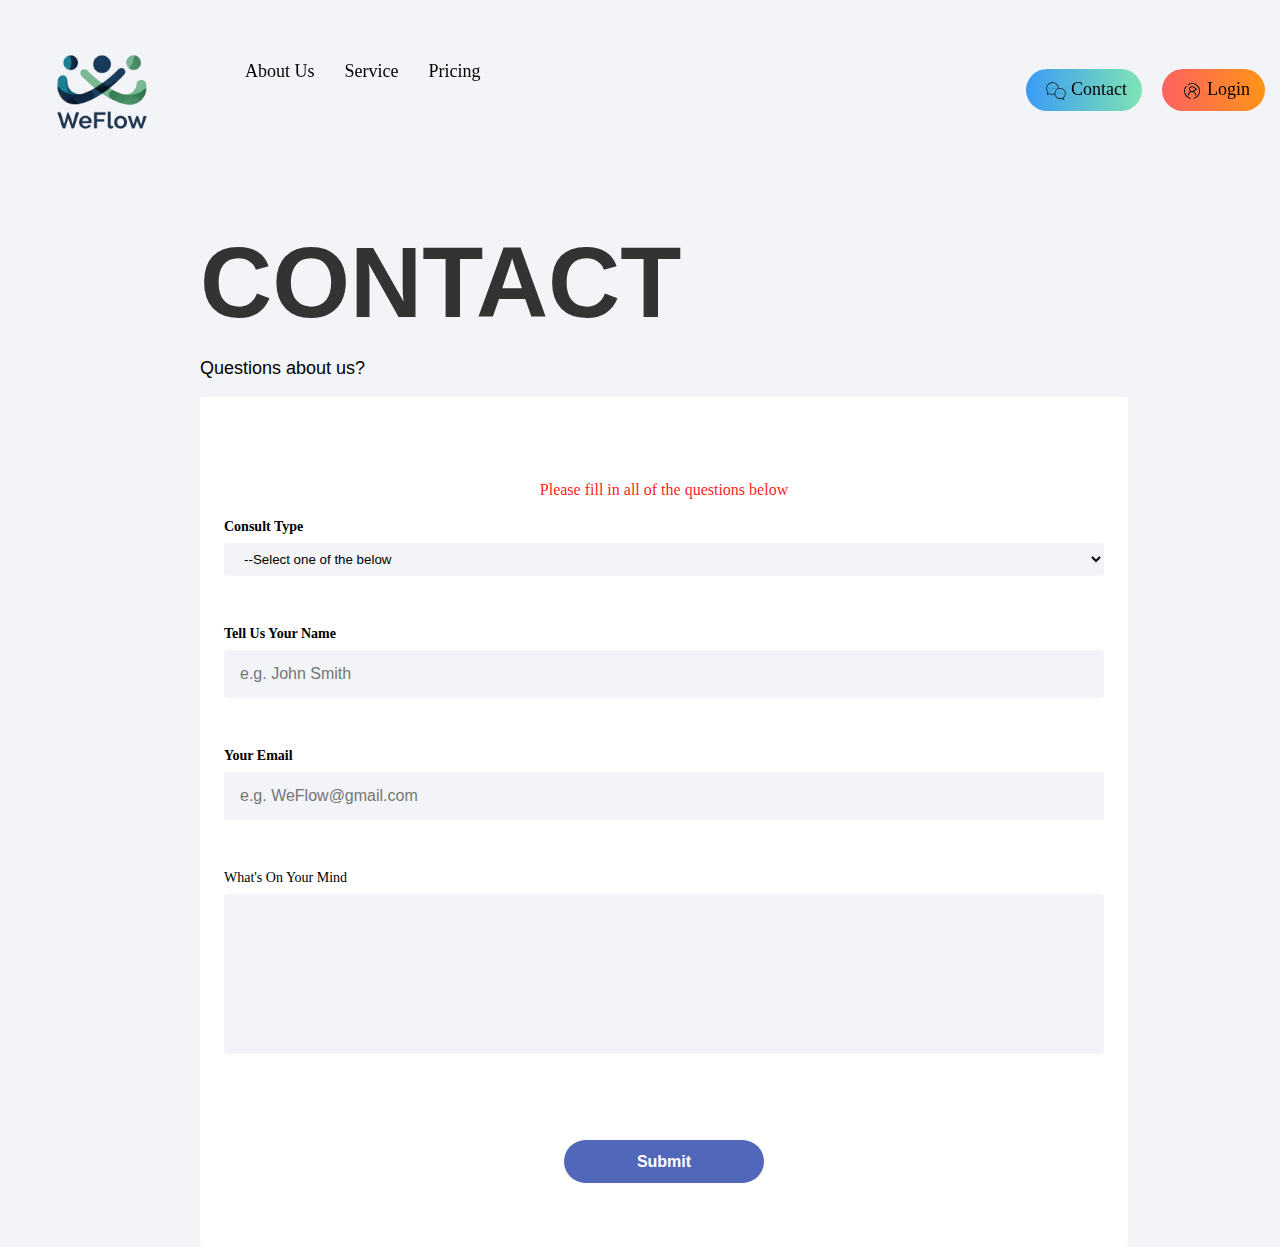
<file: contact.html>
<!DOCTYPE html>
<html lang="en">
<head>
    <meta charset="UTF-8">
    <meta name="viewport" content="width=device-width, initial-scale=1.0">
    <title>Contact Us</title>
    <style>
        
        html{
                margin: 0;
                padding: 0;
                overflow-x: hidden;
                background-color: #f3f4f7;
            }

        body{
            margin: 0;
            padding: 0;
        }

        /* header CSS */
        .header{
            width: 100%;
            position: fixed;
            margin-top: 0;
            top: 0;
            z-index: 9999;
            background-color: transparent;
        }

        .header-Wrapper {
            display: flex;
            flex-direction: row;
            width: 100%;
            justify-content: flex-start;
            margin: 5vh auto auto;
        }

        .header-nav {
            flex: 1 0 auto;
            margin-left: 40px;
        }

        .header-nav ul{
            display: flex;
            flex-direction: row;
            list-style-type: none;
        }

        .header-nav-list li{
            margin: 0 15px;
            cursor: pointer;
            color: #000;
            font-size: 18px;
        }

        .header-nav-list li::after{
            content: "";
            display: block; 
            height: 2px;
            width: 0%;
            background-color: #000;
            transition: .3s;
        }
        .header-nav-list li:hover::after{
            width: 100%;
        }

        .header-nav-list-cv{
            display: flex;
            margin-left: auto;
            margin-right: 5px;
            /* filter: brightness(0) invert(1); 將 SVG 變為白色 */
        }

        .header-nav-list-cv li{
            display: flex;
            flex-wrap: nowrap;
            list-style-type: none;
            margin: 0 10px;
            cursor: pointer;
            font-size: 18px;
            align-items: center;
        }

        

        .header-nav-list-cv .contact-a{
            background-image: linear-gradient(90deg, #3b9bf4, #7fe4b3);
            border: none;
        }

        .header-nav-list-cv .login-a{
            background-image: linear-gradient(90deg, #ff6161, #ff9417);
            border: none;
        }

        .header-nav-list-cv #contact::before{
            content: "";
            display: inline-block;
            background-image: url("./img/contact-icon.svg");
            background-repeat: no-repeat;
            background-position: center center;
            background-size: contain;
            width: 20px;
            height: 20px;
            margin: auto 5px;
            vertical-align: middle;
            
        }


        .header-nav-list-cv #login::before{
            content: "";
            display: inline-block;
            background: url("./img/login-icon.png");
            background-repeat: no-repeat;
            background-position: center center;
            background-size: contain;
            width: 20px;
            height: 20px;
            margin: auto 5px;
            vertical-align: middle;
            
        }


        .header-nav-list-item a{
            text-decoration: none;
            color: #000;
            padding: 10px 15px;
            border: 2px solid #000;
            border-radius: 40px;
        }

        .contact-us-inpage{
            margin-left: 200px;
            margin-right: 200px;
        }

        .contact-poster{
            position: relative;
            z-index: 1;
            margin-top: 25vh;
            /* margin-left: 200px; */
        }

        .contact{
            font-size: 100px;
            font-family: Arial, Helvetica, sans-serif;
            color: #333333;
            margin: 0;
        }

        .contact-text p{
            font-size: 18px;
            font-family: Arial, Helvetica, sans-serif;
            margin: "8px 0 0"
        }

        .questionnaire-form{
            display: flex;
            flex-direction: column;
            background-color: #fff;
            border-radius: 4px;
            height: auto;
            width: 100%;
            padding: 64px 24px;
        }

        .form-warn{
            display: flex;
            color: rgba(241, 83, 83, 0.9);
            justify-content: center;
            margin: 20px 0;
        }

        .form-warn span{
            color: rgba(255, 0, 0, 0.9);
        }

        #contact-us-form{
            display: flex;
            flex-direction: column;
            gap: 50px;
        }

        #contact-us-form label{
            display: block;
            font-size: 14px
        }

        #question-one{
            font-size: 16px;
        }

        form > * > *{
            box-sizing: border-box;
        }

        form select {
            width: 100%;
            padding: 8px 16px;
            margin-top: 8px;
            border-radius: 4px;
            background-color: #f3f4f7;
            border: 0;
            line-height: 32px;
        }

        form div input{
            font-size: 16px;
            padding: 8px 16px;
            width: 100%;
            margin-top: 8px;
            border-radius: 4px;
            background-color: #f3f4f7;
            border: 0px;
            line-height: 32px;
        }

        form div textarea{
            font-size: 16px;
            padding: 8px 16px;
            width: 100%;
            margin-top: 8px;
            border-radius: 4px;
            height: 10em;
            background-color: #f3f4f7;
            border: 0;
            resize: none;
        }
        
        .submit-btn{
            width: 200px;
            border-radius: 9999px;
            text-align: center;
            margin: 32px auto auto;
            background-color: #5167b9;
            cursor: pointer;
            border: none;

        }

        .submit-text{
            position: relative;
            display: block;
            padding: 13px 12px 12px;
            color: #fff;
            font-size: 16px;
            font-weight: 600;
            line-height: 1;
            z-index: 2;

        }


    </style>
</head>
<body>
    <header class="header">
        <div class="header-Wrapper">
            <div class="logo-container">
            <a href="/">
                <img src="./img/weflow-logo-black.png" alt="" width="100" style="margin-left: 50px">
            </a>
            </div>
            <nav class="header-nav">
                <ul class="header-nav-list">
                    <li>About Us</li>
                    <li>Service</li>
                    <li>Pricing</li>
                </ul>
            </nav>

            <ul class="header-nav-list-cv">
                <li class="header-nav-list-item">
                    <a href="./contact.html" class="contact-a">
                        <span id="contact">Contact</span>
                    </a>
                </li>
                <li class="header-nav-list-item">
                    <a href="./login.html" class="login-a">
                        <span id="login">Login</span>
                    </a>
                </li>
            </ul>
        </div>   
    </header>

    <div class="contact-us-inpage">
        <div class="contact-poster">
            <div class="contact-text">
                <h1 class="contact">CONTACT</h1>
                <p>Questions about us?</p>
            </div>
        </div>

        <div class="quesitonnaire">
            <div class="questionnaire-form">
                <div class="form-warn"><span>Please fill in all of the questions below</span></div>
                <form id="contact-us-form" action="">
                    <div class="formItem1">
                        <label name="" id="question-one"><strong>Consult Type</strong></label>
                        <select id="question-one-answers">
                            <option value="not-choose" class="not-choose" name="consult-type[]" >--Select one of the below</option>
                            <option value="about" name="consult-type[]">About Us</option>
                            <option value="pricing" name="consult-type[]">Pricing</option>
                            <option value="Other" name="consult-type[]">Other</option>
                        </select>
                    </div>
                    
                    <div class="formItem2">
                        <label id="question-two"><strong>Tell Us Your Name</strong></label>
                        <input type="text" placeholder="e.g. John Smith">
                    </div>

                    <div class="formItem3">
                        <label for="" id="question-three"><strong>Your Email</strong></label>
                        <input type="text" placeholder="e.g. WeFlow@gmail.com">
                    </div>

                    <div class="formItem4">
                        <label for="" id="question-four">What's On Your Mind
                        </label>
                        <textarea name="" id=""></textarea>
                    </div>
                    <button type="submit" class="submit-btn">
                        <span class="submit-text">Submit</span>
                    </button>
                    
                </form>
            </div>
        </div>
    </div>
    

    
</body>
</html>
</file>
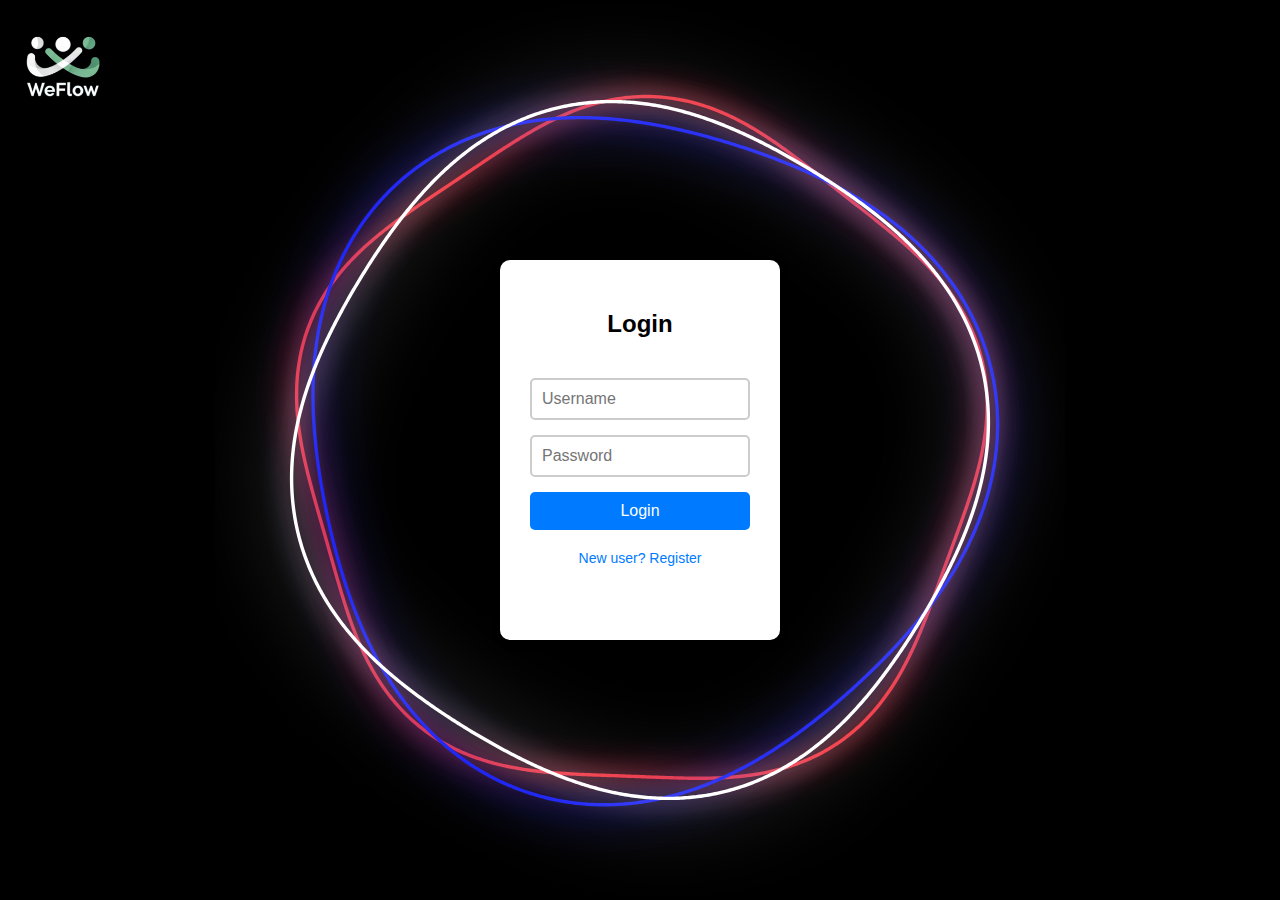
<file: login.html>
<!DOCTYPE html>
<html lang="en">
<head>
    <meta charset="UTF-8" />
    <meta name="viewport" content="width=device-width, initial-scale=1.0"/>
    <title>Login</title>
    <link rel="stylesheet" href="./CSS/login.css" />
</head>
<body>
    <a href="./index.html">
        <div class="weflow-icon">
            <img src="./img/weflow-logo.png" alt="">
        </div>
    </a>
    <div class="wave-container">
        <svg viewBox="0 0 500 500" class="wave-circle">
        <path id="wavePath" class="wave-path-1" />
        <path id="wavePath2" class="wave-path-2" />
        <path id="wavePath3" class="wave-path-3" />
        </svg>

        <div class="login-form">
            <h2 id="formTitle">Login</h2>
            <form id="loginForm">
                <input type="text" id="username" placeholder="Username" required />
                <input type="password" id="password" placeholder="Password" required />
                <div class="error-message" id="errorMessage"></div>
                <button type="submit" class="login-button" id="submitButton">Login</button>
            </form>
            <p class="toggle-link" id="toggleLink">New user? Register</p>
        </div>
    </div>

    <script src="./JS/login.js"></script>
</body>
</html>
</file>
<file: CSS/login.css>
* {
    box-sizing: border-box;
}

body, html {
    height: 100%;
    display: flex;
    justify-content: center;
    align-items: center;
    background: black;
    font-family: Arial, sans-serif;
    position: static;
}

.wave-container {
    position: relative;
    width: 850px;
    height: 100vh;
    display: flex;
    justify-content: center;
    align-items: center;
}

.wave-circle {
    position: absolute;
    width: 100%;
    height: 100%;
}

.wave-path-1 {
    stroke: #ff3131;
    fill: none;
    stroke-width: 2;
    filter: drop-shadow(0 0 6px #ff3131) drop-shadow(0 0 10px #ff3131);
}

.wave-path-2 {
    stroke: #151bf4;
    fill: none;
    stroke-width: 2;
    filter: drop-shadow(0px 0px 8px #151bf4) drop-shadow(0px 0px 16px #151bf4);
}

.wave-path-3 {
    stroke: #ffffff;
    fill: none;
    stroke-width: 2;
    filter: drop-shadow(0px 0px 8px #ffffff) drop-shadow(0px 0px 24px #ffffff);
}



.login-form {
    background-color: white;
    padding: 30px;
    border-radius: 10px;
    box-shadow: 0 4px 10px rgba(0, 0, 0, 0.1);
    z-index: 3;
    text-align: center;
    width: 280px;
    height: 380px;
    opacity: 1;
    transition: opacity 0.5s;
}

.weflow-icon{
    position: absolute;
    margin: 30px 15px;
    top: 0;
    left: 0;
}

.weflow-icon img{
    width: 100px;
}

.login-form h2{
    margin-top: 20px;
    margin-bottom: 40px;
}

.login-form input {
    width: 100%;
    padding: 10px;
    margin-bottom: 15px;
    border: 2px solid #ccc;
    border-radius: 5px;
    outline: none;
    font-size: 16px;
}

.login-button {
    width: 100%;
    padding: 10px;
    margin-bottom: 10px;
    background-color: #007BFF;
    color: white;
    border: none;
    border-radius: 5px;
    cursor: pointer;
    font-size: 16px;
}

.login-button:hover {
    background-color: #0056b3;
}

.toggle-link {
    margin-top: 10px;
    color: #007BFF;
    cursor: pointer;
    font-size: 14px;
}

.error-message {
    color: red;
    font-size: 12px;
    display: none;
}
</file>
